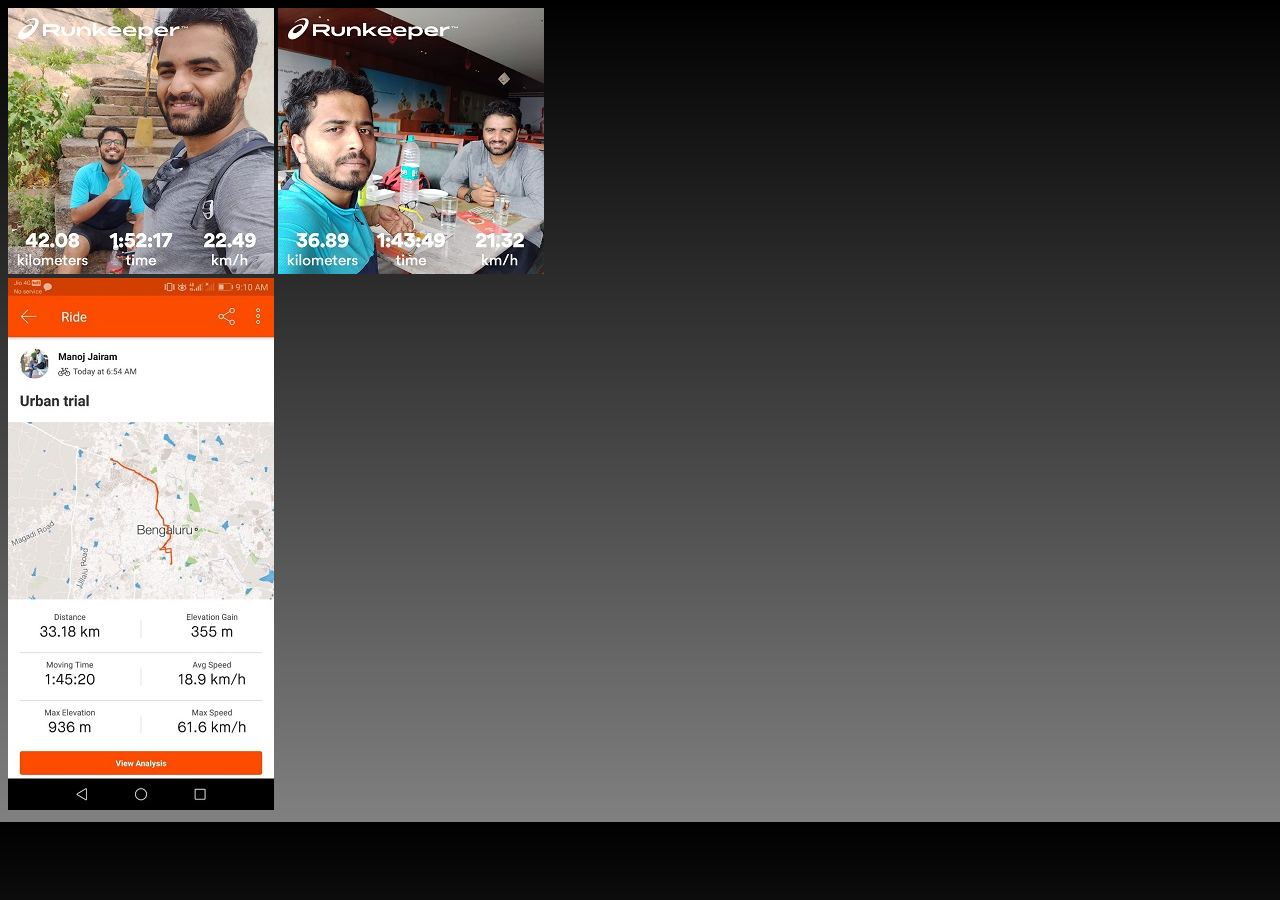
<file: cycling.html>
<!DOCTYPE html>
<html lang="en" dir="ltr">

<head>
  <meta charset="utf-8">
  <title>❤️ Cycling - Manoj's Personal Website ❤️</title>
  <link rel="stylesheet" href="css/style.css">
</head>

<body>
  <img src=" attachments/2.jpg" alt="Cycling-boy">
  <img src=" attachments/5.jpg" alt="Cycling-girl">
  <br>
  <img src="attachments/6.jpg" alt="Cycling-family">

</body>
</html>
</file>
<file: css/style.css>
body
{

  background-image: linear-gradient(black, grey);
  color: white;
  background-color: transparent;
  background-size: cover;
}
hr
{
  border-color: pink;
  border-style : solid none none;
  border-height: 2px;
  border-width: 2px;
}


a:link {
  color: hotpink;

}


a:visited {
  color: hotpink;

}


a:hover {
  color: red;

}


a:active {
  color: hotpink;

}
</file>
